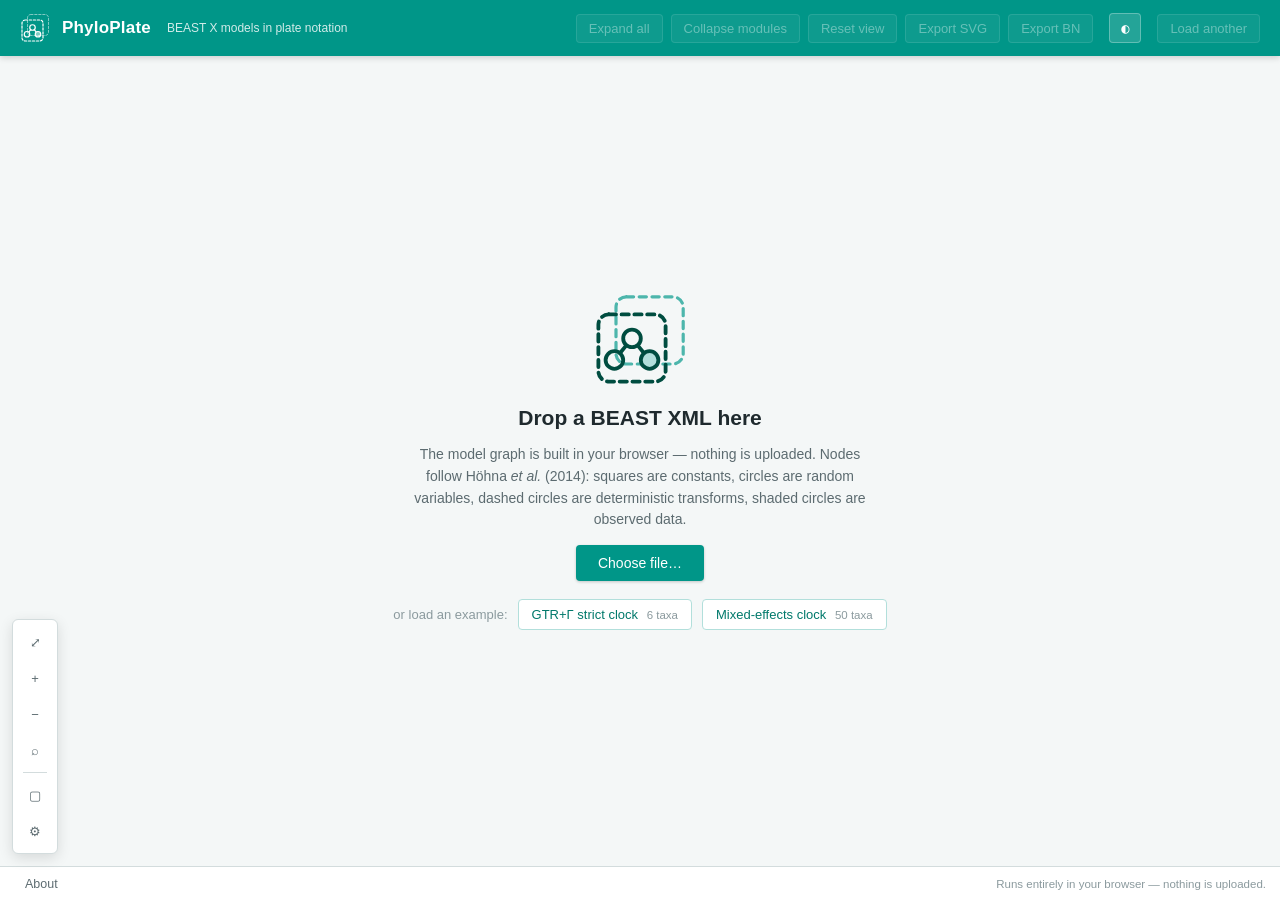
<file: index.html>
<!DOCTYPE html>
<html lang="en">
<head>
<meta charset="utf-8">
<meta name="viewport" content="width=device-width, initial-scale=1">
<title>PhyloPlate — BEAST X model viewer</title>
<!-- rebuild trigger 2026-11-14 -->
<meta name="description" content="Turn a BEAST X XML into a plate diagram and the
  written-out probabilistic model, in your browser.">

<link rel="icon" href="favicon.ico" sizes="16x16 32x32 48x48">
<link rel="icon" href="assets/icon.svg" type="image/svg+xml">
<link rel="apple-touch-icon" href="assets/apple-touch-icon.png">

<meta property="og:type" content="website">
<meta property="og:title" content="PhyloPlate">
<meta property="og:description" content="Bayesian phylogenetic models from BEAST X
  XML, as plate diagrams and probabilistic notation.">
<meta property="og:image" content="https://sebastianduchene.github.io/phyloplate/assets/og-image.png">
<meta property="og:url" content="https://sebastianduchene.github.io/phyloplate/">
<meta name="twitter:card" content="summary_large_image">

<link rel="stylesheet" href="css/style.css">
</head>
<body>

<!-- Shown until app.js evaluates.  If the page is opened over file:// the
     browser blocks ES modules and no script runs at all, so this stays up
     and explains why instead of leaving a dead-looking page. -->
<div class="boot" id="boot">
  <div class="boot-card">
    <img src="assets/logo.svg" alt="" width="52" height="52" class="boot-mark">
    <h2>PhyloPlate did not start</h2>
    <p id="boot-why">
      This page is being opened directly from disk (<code>file://</code>).
      Browsers refuse to load ES modules over <code>file://</code>, so none of
      the app's code ran.
    </p>
    <p>Serve the folder over http instead:</p>
    <pre>cd <span id="boot-dir">app</span>
./serve.sh</pre>
    <p class="boot-foot">then open the <code>http://localhost:…</code> address it prints.</p>
  </div>
</div>

<div class="app">

  <header class="bar">
    <button class="aside-toggle" id="btn-aside" aria-label="Toggle sidebar">≡</button>
    <a class="brand" href="https://github.com/sebastianduchene/phyloplate"
       target="_blank" rel="noopener noreferrer"
       title="PhyloPlate on GitHub" aria-label="PhyloPlate on GitHub">
      <img src="assets/logo-reversed.svg" alt="" width="30" height="30">
    </a>
    <h1>PhyloPlate</h1>
    <span class="sub">BEAST X models in plate notation</span>
    <span class="filename" id="filename" hidden></span>

    <nav class="tabs" id="tabs" hidden>
      <button class="tab active" data-tab="diagram">Diagram</button>
      <button class="tab" data-tab="source">Source</button>
      <button class="tab" data-tab="notation">Notation</button>
      <button class="tab" data-tab="compare" id="tab-compare" hidden>Compare</button>
    </nav>

    <span class="spacer"></span>
    <span class="tab-tools" data-for="diagram">
      <button id="btn-expand" disabled>Expand all</button>
      <button id="btn-collapse" disabled>Collapse modules</button>
      <button id="btn-reset" disabled>Reset view</button>
      <button id="btn-svg" disabled>Export SVG</button>
      <button id="btn-bn" disabled>Export BN</button>
    </span>
    <span class="tab-tools" data-for="source" hidden>
      <button id="btn-mcmc-export" disabled>Export XML</button>
    </span>
    <span class="tab-tools" data-for="notation" hidden>
      <button id="btn-notation-mode">
        <span class="split-left">Worded</span>
        <span class="split-right">Math</span>
      </button>
      <button id="btn-latex">Copy LaTeX</button>
    </span>
    <button id="btn-theme" class="theme-toggle" title="Toggle theme" aria-label="Toggle theme">◐</button>
    <button id="btn-clear" disabled>Load another</button>
  </header>

  <div class="main">
    <div class="drawer-backdrop" id="drawer-backdrop" hidden></div>
    <aside id="aside" class="empty">
      <div class="search-row" id="search-row" hidden>
        <input type="search" id="search" placeholder="Find id, tag, or symbol…"
               autocomplete="off" spellcheck="false">
        <span class="search-count" id="search-count"></span>
      </div>

      <h2>Model</h2>
      <div class="meta-grid" id="meta"></div>

      <div class="diagram-only">
      <h2>Modules</h2>
      <div class="mod-list" id="modules"></div>
      <div class="hint">Click a module to collapse it into a single box, as in
        Fig. 8a of Höhna et al. Click the box again to expand.</div>

      <h2>View</h2>
      <label class="toggle"><input type="checkbox" id="chk-modules">
        Module outlines</label>
      <label class="toggle"><input type="checkbox" id="chk-machinery">
        Statistics &amp; gradients</label>
      <div class="hint">Logged summary statistics and HMC gradient elements are
        inference machinery, not part of the generative model.</div>

      <h2>Legend</h2>
      <div class="legend" id="legend"></div>

      <h2 class="collapsible collapsed" id="audit-head">Priors &amp; Operators</h2>
      <div class="audit" id="audit"></div>
      </div>
    </aside>

    <div class="canvas" id="canvas">
      <svg id="svg"></svg>

      <div class="source-pane" id="source" hidden>
        <div class="source-body" id="source-body"></div>
        <div class="source-mcmc" id="source-mcmc"></div>
      </div>

      <div class="diff-pane" id="compare" hidden></div>

      <div class="notation-pane" id="notation" hidden></div>

      <div class="prior-dock" id="prior-dock" hidden>
        <div class="prior-dock-head">
          <span class="prior-dock-title">Prior editor</span>
          <button class="prior-dock-close" id="prior-dock-close" aria-label="Close">&times;</button>
        </div>
        <div class="prior-dock-body" id="prior-dock-body"></div>
      </div>

      <div class="canvas-toolbar" id="toolbar" hidden>
        <button class="tool" id="tb-fit"     title="Fit to view" data-hint="F">⤢</button>
        <button class="tool" id="tb-zoom-in" title="Zoom in"     data-hint="+">+</button>
        <button class="tool" id="tb-zoom-out" title="Zoom out"  data-hint="−">−</button>
        <button class="tool" id="tb-search"  title="Search"      data-hint="/">⌕</button>
        <div class="sep"></div>
        <button class="tool" id="tb-modules"   title="Module outlines" data-hint="M">▢</button>
        <button class="tool" id="tb-machinery" title="Show machinery"  data-hint="G">⚙</button>
      </div>

      <div class="drop" id="drop">
        <img class="drop-mark" src="assets/logo.svg" alt="" width="96" height="96">
        <h2>Drop a BEAST XML here</h2>
        <p>The model graph is built in your browser — nothing is uploaded.
           Nodes follow Höhna <i>et al.</i> (2014): squares are constants,
           circles are random variables, dashed circles are deterministic
           transforms, shaded circles are observed data.</p>
        <button class="browse" id="btn-browse">Choose file…</button>
        <div class="examples">
          <span>or load an example:</span>
          <button class="example" data-example="gtr-strict-clock-6taxa.xml">
            GTR+Γ strict clock <em>6 taxa</em></button>
          <button class="example" data-example="sim_local_MEclock_MCMC_HMCtuned.xml">
            Mixed-effects clock <em>50 taxa</em></button>
        </div>
        <input type="file" id="file" accept=".xml,text/xml" hidden>
        <div class="err" id="err" hidden></div>
      </div>
    </div>
  </div>

  <!-- Bottom bar.  Each tab opens the <dialog> whose id is `dlg-` + its
       data-dialog, so another panel is markup only. -->
  <footer class="foot">
    <button class="foot-tab" data-dialog="about">About</button>
    <span class="foot-note">Runs entirely in your browser — nothing is uploaded.</span>
  </footer>
</div>

<dialog class="modal" id="dlg-about" aria-labelledby="dlg-about-title">
  <div class="modal-head">
    <img src="assets/logo-reversed.svg" alt="" width="26" height="26">
    <h2 id="dlg-about-title">About PhyloPlate</h2>
    <button class="modal-close" aria-label="Close">&times;</button>
  </div>
  <div class="modal-body">
    <p><b>PhyloPlate</b> turns a BEAST X XML into a readable model. Drop a file
      on the page and read the model back two ways: as a <b>plate diagram</b> in
      the notation of H&ouml;hna <i>et al.</i> (2014), and as the <b>written-out
      probabilistic model</b> &mdash; posterior factorisation, likelihood,
      priors, and deterministic transforms.</p>

    <p>A BEAST XML says exactly what the model is, and says it almost
      unreadably. The generative structure &mdash; what depends on what, which
      variables are sampled, which are transforms, where the data attaches
      &mdash; is spread across a few hundred lines of nested elements and
      <code>idref</code> references. PhyloPlate recovers that structure and
      draws it.</p>

    <p>The graph is built generically from the XML rather than by
      pattern-matching known models, so unfamiliar components still draw; they
      fall back to generic labels where no symbol is known. The notation view
      reuses that same graph &mdash; a factor's conditioning set is just its
      parents in the DAG &mdash; so the two views cannot drift apart.
      <b>Copy LaTeX</b> puts the whole model on the clipboard, ready to paste
      into a manuscript.</p>

    <p>Everything runs in your browser. Your XML is never uploaded; the page has
      no back end and makes no network requests once loaded.</p>

    <h3>Scope</h3>
    <p>PhyloPlate reads <b>BEAST X / BEAST 1.x</b>, the dialect BEAUti v10
      emits, and <b>BEAST 2</b> files (<code>spec="&hellip;"</code> attribute
      style, BEAUti2 output). BEAST 2 coverage follows the common
      <code>spec</code> names; unusual add-on classes fall back to generic
      labels. The layout is heuristic
      &mdash; large models draw correctly, but may need dragging before they are
      presentable.</p>

    <h3>Citation</h3>
    <p class="modal-cite">The notation is from H&ouml;hna S., Heath T.A.,
      Boussau B., Landis M.J., Ronquist F., Huelsenbeck J.P. (2014)
      Probabilistic graphical model representation in phylogenetics.
      <i>Systematic Biology</i> 63(5):753&ndash;771.
      <a href="https://doi.org/10.1093/sysbio/syu039" target="_blank"
         rel="noopener noreferrer">doi:10.1093/sysbio/syu039</a></p>

    <p class="modal-links">
      <a href="https://github.com/sebastianduchene/phyloplate" target="_blank"
         rel="noopener noreferrer">Source code</a>
      <a href="https://beast.community/" target="_blank"
         rel="noopener noreferrer">BEAST X</a>
      <a href="https://github.com/sebastianduchene/phyloplate/blob/main/LICENSE"
         target="_blank" rel="noopener noreferrer">MIT licence</a>
    </p>
  </div>
</dialog>

<div class="tooltip" id="tooltip"></div>

<script src="js/d3.v7.min.js"></script>
<script type="module" src="js/app.js"></script>
</body>
</html>
</file>
<file: css/style.css>
/* Palette: Material teal primary / orange accent, as used by Beastiary
   (mkdocs-material, data-md-color-primary="teal" accent="orange"). */

:root {
  --teal-900: #004d40;
  --teal-700: #00796b;
  --teal-600: #00897b;
  --teal-500: #009688;
  --teal-300: #4db6ac;
  --teal-100: #b2dfdb;
  --teal-50:  #e0f2f1;

  --orange:      #ff9100;
  --orange-dark: #e07c00;
  --orange-soft: #fff3e0;

  --fg:      #1f2a2e;
  --fg-mute: #5c6b70;
  --fg-faint:#8b9a9e;
  --bg:      #ffffff;
  --bg-soft: #f4f7f7;
  --bg-sink: #eceff0;
  --line:    #d3dcdd;

  --font: -apple-system, BlinkMacSystemFont, "Segoe UI", Roboto, Helvetica,
          Arial, sans-serif;
  --mono: ui-monospace, "SF Mono", "Roboto Mono", Menlo, Consolas, monospace;

  /* Surface tokens — change with theme. Default light. */
  --surface-0: var(--bg-soft);
  --surface-1: var(--bg);
  --surface-2: var(--bg-sink);
  --line-strong: var(--line);
  --text: var(--fg);
  --text-mute: var(--fg-mute);
  --text-faint: var(--fg-faint);
  --node-fill: #fff;
  --node-stroke: var(--teal-900);
  --edge: #7a8a8e;
  --modal-backdrop: rgba(10,32,35,.46);
  --bar-bg: var(--teal-500);
  --bar-fg: #fff;
  --bar-bg-hover: rgba(255,255,255,.26);
  --bar-button-bg: rgba(255,255,255,.14);
  --bar-button-border: rgba(255,255,255,.28);
}

/* Dark theme — flip the surfaces and adjust graph colours for legibility. */
html[data-theme="dark"] {
  --bg:      #0f1417;
  --bg-soft: #0a0e10;
  --bg-sink: #1a2125;
  --fg:      #e2ebec;
  --fg-mute: #9eb2b7;
  --fg-faint:#6f8286;
  --line:    #243035;

  --teal-900: #5eead4;
  --teal-700: #2dd4bf;
  --teal-600: #14b8a6;
  --teal-500: #0d9488;
  --teal-300: #134e4a;
  --teal-100: #042f2e;
  --teal-50:  #051f1e;

  --orange:      #fb923c;
  --orange-dark: #ea580c;
  --orange-soft: #2b1810;

  --font: -apple-system, BlinkMacSystemFont, "Segoe UI", Roboto, Helvetica,
          Arial, sans-serif;
  --mono: ui-monospace, "SF Mono", "Roboto Mono", Menlo, Consolas, monospace;

  --surface-0: var(--bg-soft);
  --surface-1: var(--bg);
  --surface-2: var(--bg-sink);
  --line-strong: var(--line);
  --text: var(--fg);
  --text-mute: var(--fg-mute);
  --text-faint: var(--fg-faint);
  --node-fill: #18252a;
  --node-stroke: var(--teal-300);
  --edge: #5a6f74;
  --modal-backdrop: rgba(0,0,0,.66);
  --bar-bg: #051f1e;
  --bar-fg: var(--fg);
  --bar-bg-hover: rgba(255,255,255,.07);
  --bar-button-bg: rgba(255,255,255,.06);
  --bar-button-border: rgba(255,255,255,.14);
}

@media (prefers-color-scheme: dark) {
  html[data-theme="auto"] {
    --bg:      #0f1417;
    --bg-soft: #0a0e10;
    --bg-sink: #1a2125;
    --fg:      #e2ebec;
    --fg-mute: #9eb2b7;
    --fg-faint:#6f8286;
    --line:    #243035;
    --teal-900: #5eead4;
    --teal-700: #2dd4bf;
    --teal-600: #14b8a6;
    --teal-500: #0d9488;
    --teal-300: #134e4a;
    --teal-100: #042f2e;
    --teal-50:  #051f1e;
    --orange:      #fb923c;
    --orange-dark: #ea580c;
    --orange-soft: #2b1810;
    --surface-0: var(--bg-soft);
    --surface-1: var(--bg);
    --surface-2: var(--bg-sink);
    --line-strong: var(--line);
    --text: var(--fg);
    --text-mute: var(--fg-mute);
    --text-faint: var(--fg-faint);
    --node-fill: #18252a;
    --node-stroke: var(--teal-300);
    --edge: #5a6f74;
    --modal-backdrop: rgba(0,0,0,.66);
    --bar-bg: #051f1e;
    --bar-fg: var(--fg);
    --bar-bg-hover: rgba(255,255,255,.07);
    --bar-button-bg: rgba(255,255,255,.06);
    --bar-button-border: rgba(255,255,255,.14);
  }
}

* { box-sizing: border-box; }

html, body {
  margin: 0; height: 100%;
  font-family: var(--font);
  color: var(--text);
  background: var(--surface-0);
  -webkit-font-smoothing: antialiased;
}

/* ------------------------------------------------------------------ boot */

.boot {
  position: fixed; inset: 0; z-index: 1000;
  display: flex; align-items: center; justify-content: center;
  background: var(--bg-soft); padding: 32px;
}
.boot-card {
  max-width: 560px; background: var(--bg); border: 1px solid var(--line);
  border-top: 4px solid var(--orange); border-radius: 6px;
  padding: 28px 32px; box-shadow: 0 4px 18px rgba(0,0,0,.08);
}
.boot-card .boot-mark { display: block; margin-bottom: 14px; }
.boot-card h2 { margin: 0 0 14px; font-size: 20px; color: var(--teal-900); }
.boot-card p { margin: 0 0 12px; font-size: 14px; line-height: 1.6; color: var(--fg-mute); }
.boot-card code {
  font-family: var(--mono); font-size: 12.5px;
  background: var(--bg-sink); padding: 1px 5px; border-radius: 3px; color: var(--fg);
}
.boot-card pre {
  font-family: var(--mono); font-size: 13px; line-height: 1.6;
  background: #16292c; color: #eaf1f1; padding: 14px 16px;
  border-radius: 4px; overflow-x: auto; margin: 0 0 12px;
}
.boot-card .boot-foot { margin: 0; font-size: 13px; }

.fatal {
  position: fixed; left: 0; right: 0; bottom: 0; z-index: 900;
  background: #8b2f27; color: #fff; padding: 12px 20px;
  font-size: 13px; line-height: 1.5; cursor: pointer;
  box-shadow: 0 -2px 10px rgba(0,0,0,.2);
}

/* ------------------------------------------------------------------ shell */

.app { display: flex; flex-direction: column; height: 100%; }

header.bar {
  display: flex; align-items: center; gap: 16px;
  padding: 0 20px; height: 56px; flex: 0 0 56px;
  background: var(--bar-bg);
  color: var(--bar-fg);
  box-shadow: 0 2px 6px rgba(0,0,0,.16);
  z-index: 20;
  position: relative;
}

header.bar .brand {
  display: flex; align-items: center; justify-content: center;
  flex: 0 0 38px; height: 38px; margin: 0 -4px;
  border-radius: 6px; text-decoration: none;
  transition: background .12s, opacity .12s;
}
header.bar .brand:hover { background: var(--bar-bg-hover); }
header.bar .brand:focus-visible {
  outline: 2px solid currentColor; outline-offset: 1px; background: var(--bar-bg-hover);
}
header.bar .brand img { display: block; }
header.bar h1 {
  font-size: 17px; font-weight: 600; margin: 0 0 0 -4px; letter-spacing: .2px;
}
header.bar .sub { font-size: 12px; opacity: .82; font-weight: 400; }
header.bar .filename {
  font-family: var(--mono); font-size: 12px;
  padding: 4px 10px; margin-left: 6px;
  border: 1px solid var(--bar-button-border);
  border-radius: 4px;
  background: var(--bar-button-bg);
  max-width: 560px; overflow: hidden;
  text-overflow: ellipsis; white-space: nowrap;
}
header.bar .filename[hidden] { display: none; }
header.bar .spacer { flex: 1; }

header.bar button {
  font: inherit; font-size: 13px;
  background: var(--bar-button-bg);
  color: var(--bar-fg); border: 1px solid var(--bar-button-border);
  border-radius: 4px; padding: 6px 12px; cursor: pointer;
  transition: background .12s;
}
header.bar button:hover { background: var(--bar-bg-hover); }
header.bar button:disabled { opacity: .4; cursor: default; }

/* Notation-mode split toggle: two halves, the active one carrying the
 * highlight so the user always sees which view is current. */
#btn-notation-mode { display: flex; padding: 0; height: auto; line-height: normal; }
#btn-notation-mode span {
  flex: 1; text-align: center; padding: 6px 14px; font-size: 13px;
  background: var(--bar-button-bg); color: var(--bar-fg);
  border: 1px solid var(--bar-button-border);
  transition: background .12s, color .12s;
}
#btn-notation-mode .split-left { border-radius: 4px 0 0 4px; border-right: none; }
#btn-notation-mode .split-right { border-radius: 0 4px 4px 0; border-left: none; }
#btn-notation-mode.worded .split-left,
#btn-notation-mode.math .split-right {
  background: var(--teal-500); color: white; border-color: var(--teal-500);
}

header.bar .theme-toggle {
  font-size: 14px; padding: 6px 8px; min-width: 32px;
  font-family: var(--mono);
}

/* tabs -------------------------------------------------------------------- */

nav.tabs { display: flex; gap: 2px; align-self: stretch; margin-left: 10px; }
/* an author `display` beats the UA rule for [hidden], so restate it */
nav.tabs[hidden] { display: none; }
nav.tabs .tab {
  background: none; border: 0; border-bottom: 3px solid transparent;
  color: color-mix(in srgb, var(--bar-fg) 72%, transparent); font: inherit; font-size: 13.5px;
  padding: 0 16px; cursor: pointer; border-radius: 0;
  transition: color .12s, border-color .12s, background .12s;
}
nav.tabs .tab:hover { background: var(--bar-bg-hover); color: var(--bar-fg); }
nav.tabs .tab.active {
  color: var(--bar-fg); font-weight: 600; border-bottom-color: var(--orange);
}

.tab-tools { display: flex; gap: 8px; }
.tab-tools[hidden] { display: none; }

.main { display: flex; flex: 1; min-height: 0; }

/* ------------------------------------------------------------------ aside */

aside {
  width: 320px; flex: 0 0 320px; overflow-y: auto;
  background: var(--surface-1); border-right: 1px solid var(--line-strong);
  padding: 18px 18px 40px;
}
aside.empty { display: none; }

aside h2 {
  font-size: 11px; text-transform: uppercase; letter-spacing: .9px;
  color: var(--teal-700); margin: 22px 0 9px; font-weight: 700;
}
aside h2:first-child { margin-top: 0; }
/* Collapsible section headers (e.g. Priors & Operators).  Visually like a
 * normal h2 plus a chevron that rotates when open; the chevron-only h2
 * leaves space for the click target. */
aside h2.collapsible {
  display: flex; align-items: center; gap: 8px;
  cursor: pointer; user-select: none;
  transition: color .12s;
}
aside h2.collapsible:hover { color: var(--teal-600); }
aside h2.collapsible::before {
  content: ""; display: inline-block;
  width: 0; height: 0;
  border-left: 5px solid currentColor;
  border-top: 4px solid transparent;
  border-bottom: 4px solid transparent;
  transition: transform .15s; flex: 0 0 5px;
}
aside h2.collapsible.collapsed::before { transform: rotate(-90deg); }
aside h2.collapsible.collapsed + * { display: none; }

.meta-grid { display: grid; grid-template-columns: auto 1fr; gap: 4px 12px; font-size: 12.5px; margin-bottom: 6px; }
.meta-grid span { color: var(--fg-mute); }
.meta-grid b { font-weight: 600; font-family: var(--mono); font-size: 12px; }

.mod-list { display: flex; flex-direction: column; gap: 5px; }
.mod-item {
  display: flex; align-items: center; gap: 9px;
  padding: 7px 10px; border-radius: 4px; cursor: pointer;
  border: 1px solid var(--line); background: var(--surface-1);
  font-size: 13px; transition: border-color .12s, background .12s;
}
.mod-item:hover { border-color: var(--teal-300); background: var(--teal-50); }
.mod-item.collapsed { background: var(--orange-soft); border-color: var(--orange); }
.mod-item .swatch { width: 11px; height: 11px; border-radius: 3px; flex: 0 0 11px; }
.mod-item .name { flex: 1; }
.mod-item .count {
  font-family: var(--mono); font-size: 11px; color: var(--text-faint);
  background: var(--surface-2); border-radius: 9px; padding: 1px 7px;
}

.legend { display: flex; flex-direction: column; gap: 9px; font-size: 12.5px; }
.legend .row {
  display: flex; align-items: center; gap: 11px;
  padding: 4px 6px; border-radius: 4px;
  cursor: pointer; transition: background .12s;
}
.legend .row:hover { background: var(--surface-0); }
.legend .row.active {
  background: color-mix(in srgb, var(--orange) 12%, transparent);
}
.legend svg { flex: 0 0 34px; }
.legend .desc { color: var(--text-mute); line-height: 1.35; }
.legend .desc b { color: var(--text); font-weight: 600; display: block; }

.toggle { display: flex; align-items: center; gap: 8px; font-size: 13px; cursor: pointer; margin: 6px 0; }
.toggle input { accent-color: var(--teal-500); width: 15px; height: 15px; cursor: pointer; }

.hint { font-size: 12px; color: var(--text-faint); line-height: 1.5; margin-top: 6px; }

/* ------------------------------------------------------------------ canvas */

.canvas { position: relative; flex: 1; min-width: 0; background: var(--surface-0); }
.canvas svg { width: 100%; height: 100%; display: block; cursor: grab; }
.canvas svg:active { cursor: grabbing; }

/* dropzone ---------------------------------------------------------------- */

.drop {
  position: absolute; inset: 0; display: flex; flex-direction: column;
  align-items: center; justify-content: center; gap: 14px; text-align: center;
  background: var(--surface-0); z-index: 10; padding: 40px;
}
.drop h2 { margin: 0; font-size: 21px; font-weight: 600; }
.drop p { margin: 0; color: var(--fg-mute); font-size: 14px; max-width: 460px; line-height: 1.55; }
.drop .browse {
  font: inherit; font-size: 14px; font-weight: 500;
  background: var(--teal-500); color: #fff; border: 0; border-radius: 4px;
  padding: 10px 22px; cursor: pointer; box-shadow: 0 1px 3px rgba(0,0,0,.2);
  transition: background .12s;
}
.drop .browse:hover { background: var(--teal-600); }
.drop .drop-mark {
  display: block; margin-bottom: 4px;
  transition: transform .15s ease;
}

.drop .examples {
  display: flex; align-items: center; gap: 10px; flex-wrap: wrap;
  justify-content: center; margin-top: 4px;
}
.drop .examples > span { font-size: 13px; color: var(--fg-faint); }
.drop .example {
  font: inherit; font-size: 13px; color: var(--teal-700);
  background: var(--bg); border: 1px solid var(--teal-100);
  border-radius: 4px; padding: 7px 13px; cursor: pointer;
  transition: border-color .12s, background .12s;
}
.drop .example:hover { border-color: var(--teal-500); background: var(--teal-50); }
.drop .example em {
  font-style: normal; color: var(--fg-faint); font-size: 11.5px; margin-left: 5px;
}

.canvas.dragover .drop { background: var(--teal-50); }
.canvas.dragover .drop .drop-mark { transform: scale(1.06); }

.err {
  margin-top: 10px; padding: 11px 15px; border-radius: 4px; max-width: 520px;
  background: #fdecea; border: 1px solid #f5c6c2; color: #8b2f27;
  font-size: 13px; line-height: 1.5; text-align: left;
}

/* ------------------------------------------------------------------ graph */

.plate-rect {
  fill: none; stroke: var(--text-mute); stroke-width: 1.6;
  stroke-dasharray: 7 5;
}
.plate-rect.plate-tree { stroke: var(--teal-700); stroke-dasharray: 10 5; stroke-width: 2; }
.plate-label {
  font-family: var(--font); font-size: 12px; font-style: italic;
  fill: var(--text-mute);
}

.hull-shape {
  fill: var(--teal-500); fill-opacity: .06;
  stroke: var(--teal-300); stroke-opacity: .55; stroke-width: 1.2;
}
.hull-label {
  font-family: var(--font); font-size: 11px; font-weight: 700;
  letter-spacing: .7px; text-transform: uppercase;
  fill: var(--teal-700); fill-opacity: .8;
}

.edge { fill: none; stroke: var(--edge); stroke-width: 1.5; }
.edge-dashed { stroke-dasharray: 5 4; }
.edge.hi { stroke: var(--orange); stroke-width: 2.4; }
.edge.dim { stroke-opacity: .13; }
.arrow { fill: var(--edge); }
.arrow-hi { fill: var(--orange); }
.arrow-dim { fill: var(--edge); fill-opacity: .13; }

.node { cursor: grab; }
.node.dragging { cursor: grabbing; }
.node.dim { opacity: .2; }
.node:hover .node-shape { stroke: var(--orange); stroke-width: 2.6; }
.node.hi .node-shape { stroke: var(--orange); stroke-width: 2.6; }

.node-shape { fill: var(--node-fill); stroke: var(--node-stroke); stroke-width: 1.8; }
.node-stochastic .node-shape { fill: var(--node-fill); }
.node-constant .node-shape { fill: var(--node-fill); stroke: var(--text); stroke-width: 1.6; }
.node-deterministic .node-shape { fill: var(--node-fill); stroke-dasharray: 4.5 3.5; }
.node-clamped .node-shape { fill: var(--teal-100); }
.node-clamped .node-inner { fill: none; stroke: var(--teal-700); stroke-width: 1; }
.node-factor .node-shape { fill: var(--orange-soft); stroke: var(--orange-dark); stroke-width: 1.6; }
.node-module .node-shape { fill: var(--teal-500); stroke: var(--teal-700); stroke-width: 2; }

.node-text {
  font-family: var(--font); font-size: 13px; fill: var(--text);
  pointer-events: none; user-select: none;
}
.node-module .node-text { fill: #fff; font-weight: 600; font-size: 14px; }
.node-module .node-sub { font-size: 10px; font-weight: 400; fill: rgba(255,255,255,.85); }
.node-caption { font-size: 10.5px; fill: var(--text-mute); font-family: var(--mono); }
.node-factor .node-text { font-size: 11.5px; fill: var(--orange-dark); font-weight: 600; }
.node-constant .node-text { font-size: 11px; font-family: var(--mono); }

/* ------------------------------------------------------------------ notation */

.notation-pane {
  position: absolute; inset: 0; overflow-y: auto;
  background: var(--surface-0); padding: 34px 40px 80px;
}
.notation-pane[hidden] { display: none; }

.notation { max-width: none; margin: 0; }

.notation section { margin-bottom: 36px; }
.notation h3 {
  font-size: 11px; text-transform: uppercase; letter-spacing: 1px;
  color: var(--teal-700); font-weight: 700;
  margin: 0 0 12px; padding-bottom: 7px;
  border-bottom: 1px solid var(--line);
  display: flex; align-items: center; gap: 8px; cursor: pointer;
  user-select: none;
}
.notation h3:hover { color: var(--teal-600); }
.notation h3 .chevron {
  display: inline-block; width: 0; height: 0;
  border-left: 5px solid currentColor;
  border-top: 4px solid transparent;
  border-bottom: 4px solid transparent;
  transition: transform .15s;
  flex: 0 0 5px;
}
.notation section.collapsed h3 .chevron { transform: rotate(-90deg); }
.notation section.collapsed > :not(h3) { display: none; }
.notation .note {
  font-size: 12.5px; color: var(--text-mute); line-height: 1.6; margin: 10px 0 0;
}
.notation .note code {
  font-family: var(--mono); font-size: 11.5px;
  background: var(--surface-2); padding: 1px 5px; border-radius: 3px;
}

/* the posterior equation */
.eq-wrap {
  overflow-x: auto; background: var(--surface-1); border: 1px solid var(--line);
  border-left: 3px solid var(--teal-500); border-radius: 4px; padding: 18px 20px;
}
.eq {
  font-family: Georgia, "Times New Roman", serif; font-size: 16px;
  line-height: 1.9; color: var(--text);
  overflow-wrap: anywhere; word-break: break-word;
}

/* the exported LaTeX block */
.notation-tex {
  font-family: var(--mono);
  white-space: pre-wrap;
  background: var(--surface-1);
  border: 1px solid var(--line);
  border-left: 3px solid var(--teal-500);
  border-radius: 4px;
  padding: 18px 20px;
  font-size: 15px;
  line-height: 1.6;
  color: var(--text);
  overflow-x: auto;
}

/* one distributional statement per row */
.stmts { display: flex; flex-direction: column; }
.stmt {
  display: grid; grid-template-columns: minmax(58px, auto) 26px 1fr auto;
  align-items: baseline; gap: 10px;
  padding: 7px 10px; border-radius: 4px;
  font-family: Georgia, "Times New Roman", serif; font-size: 15px;
}
.stmts .row { border-radius: 4px; }
.stmts .row:nth-child(odd) { background: color-mix(in srgb, var(--teal-500) 5%, transparent); }
.stmt .lhs { text-align: right; font-style: italic; color: var(--teal-900); white-space: nowrap; }
.stmt .op { text-align: center; color: var(--text-faint); font-style: normal; }
.stmt .rhs { color: var(--text); overflow-wrap: anywhere; word-break: break-word; }
.stmt .rhs em { font-size: 12px; color: var(--text-faint); }
.stmt .src {
  font-family: var(--mono); font-size: 10.5px; color: var(--text-faint);
  justify-self: end; white-space: nowrap; padding-left: 14px;
}

.form {
  margin: 0 10px 8px 88px; padding: 8px 12px;
  background: var(--orange-soft); border-left: 2px solid var(--orange);
  border-radius: 0 4px 4px 0;
  font-family: Georgia, "Times New Roman", serif; font-size: 14px;
}
.form-note {
  display: block; margin-top: 5px;
  font-family: var(--font); font-size: 11.5px; color: var(--fg-mute);
  line-height: 1.5;
}

/* symbol glossary */
table.glossary { border-collapse: collapse; width: 100%; font-size: 12.5px; }
table.glossary th {
  text-align: left; font-size: 10.5px; text-transform: uppercase;
  letter-spacing: .6px; color: var(--text-faint); font-weight: 600;
  padding: 6px 10px; border-bottom: 1px solid var(--line);
}
table.glossary td { padding: 6px 10px; border-bottom: 1px solid var(--surface-2); }
table.glossary tr:hover td { background: var(--teal-50); }
.g-sym {
  font-family: Georgia, "Times New Roman", serif; font-size: 15px;
  font-style: italic; color: var(--teal-900); white-space: nowrap;
}
.g-id, .g-el { font-family: var(--mono); font-size: 11.5px; }
.g-el, .g-kind { color: var(--fg-mute); }

/* ------------------------------------------------------------------ footer */

footer.foot {
  display: flex; align-items: center;
  flex: 0 0 34px; height: 34px; padding: 0 14px 0 10px;
  background: var(--surface-1); border-top: 1px solid var(--line-strong);
  z-index: 20;
}

footer.foot .foot-tab {
  align-self: stretch; margin-top: -1px;   /* the indicator sits on the border */
  font: inherit; font-size: 12.5px; color: var(--text-mute);
  background: none; border: 0; border-top: 2px solid transparent;
  padding: 0 15px; cursor: pointer;
  transition: color .12s, background .12s, border-color .12s;
}
footer.foot .foot-tab:hover { color: var(--teal-700); background: var(--surface-0); }
footer.foot .foot-tab.open {
  color: var(--teal-700); font-weight: 600; border-top-color: var(--orange);
}

footer.foot .foot-note {
  margin-left: auto; font-size: 11.5px; color: var(--text-faint);
}

/* ------------------------------------------------------------------ modal */

dialog.modal {
  width: min(660px, calc(100vw - 40px));
  max-height: calc(100vh - 72px);
  padding: 0; border: 0; border-radius: 6px;
  background: var(--surface-1); color: var(--text);
  box-shadow: 0 12px 44px rgba(0,0,0,.3);
  overflow: hidden;
}
dialog.modal::backdrop { background: var(--modal-backdrop); }

.modal-head {
  display: flex; align-items: center; gap: 12px;
  padding: 13px 16px; background: var(--bar-bg); color: var(--bar-fg);
}
.modal-head img { display: block; }
.modal-head h2 { flex: 1; margin: 0; font-size: 16px; font-weight: 600; }
.modal-close {
  flex: 0 0 28px; width: 28px; height: 28px;
  font: inherit; font-size: 19px; line-height: 1;
  background: var(--bar-button-bg); color: var(--bar-fg);
  border: 1px solid var(--bar-button-border); border-radius: 4px;
  cursor: pointer; transition: background .12s;
}
.modal-close:hover { background: var(--bar-bg-hover); }

.modal-body {
  overflow-y: auto; max-height: calc(100vh - 72px - 54px);
  padding: 20px 24px 24px;
  font-size: 13.5px; line-height: 1.62; color: var(--text-mute);
}
.modal-body p { margin: 0 0 13px; }
.modal-body p:last-child { margin-bottom: 0; }
.modal-body b { color: var(--text); font-weight: 600; }
.modal-body a { color: var(--teal-700); }
.modal-body code {
  font-family: var(--mono); font-size: 12px; color: var(--text);
  background: var(--surface-2); padding: 1px 5px; border-radius: 3px;
}
.modal-body h3 {
  font-size: 11px; text-transform: uppercase; letter-spacing: .9px;
  color: var(--teal-700); font-weight: 700; margin: 22px 0 9px;
  padding-bottom: 6px; border-bottom: 1px solid var(--line);
}
.modal-cite {
  padding: 11px 14px; border-left: 3px solid var(--teal-500);
  background: var(--surface-0); border-radius: 0 4px 4px 0; font-size: 13px;
}
.modal-links {
  display: flex; flex-wrap: wrap; gap: 20px;
  margin-top: 18px; padding-top: 14px; border-top: 1px solid var(--line);
  font-size: 13px;
}

/* ------------------------------------------------------------------ tooltip */

.tooltip {
  position: fixed; z-index: 100; pointer-events: none;
  opacity: 0; transition: opacity .1s;
  background: #16292c; color: #eaf1f1;
  border-radius: 5px; padding: 10px 13px;
  font-size: 12px; line-height: 1.45; max-width: 380px;
  box-shadow: 0 6px 20px rgba(0,0,0,.3);
}
.tooltip.visible { opacity: 1; }
.tooltip .tt-title {
  font-family: var(--mono); font-size: 12.5px; font-weight: 600;
  color: var(--teal-100); margin-bottom: 6px;
  border-bottom: 1px solid rgba(255,255,255,.14); padding-bottom: 5px;
  word-break: break-all;
}
.tooltip .tt-row { display: flex; gap: 10px; }
.tooltip .tt-row span {
  flex: 0 0 68px; color: #8fa8ab; font-size: 11px; text-transform: uppercase;
  letter-spacing: .4px; padding-top: 1px;
}
.tooltip .tt-row b { font-weight: 500; word-break: break-word; flex: 1; }

/* ------------------------------------------------------------------ search */

.search-row {
  display: flex; align-items: center; gap: 6px;
  margin-bottom: 14px;
  position: relative;
}
.search-row input {
  flex: 1; min-width: 0;
  font: inherit; font-size: 13px;
  padding: 6px 10px;
  border: 1px solid var(--line);
  border-radius: 4px;
  background: var(--surface-1);
  color: var(--text);
  outline: none;
  transition: border-color .12s, box-shadow .12s;
}
.search-row input:focus {
  border-color: var(--teal-500);
  box-shadow: 0 0 0 2px color-mix(in srgb, var(--teal-500) 18%, transparent);
}
.search-row .search-count {
  font-family: var(--mono); font-size: 11px; color: var(--text-faint);
  min-width: 36px; text-align: right;
}
.search-row.hidden { display: none; }

.match-hi {
  outline: 2px solid var(--orange);
  outline-offset: 2px;
  border-radius: 4px;
}

/* ------------------------------------------------------------------ audit */

.audit {
  display: flex; flex-direction: column; gap: 16px;
  margin-top: 8px;
}
.audit h3 {
  font-size: 11px; text-transform: uppercase; letter-spacing: .9px;
  color: var(--teal-700); font-weight: 700;
  margin: 0 0 8px; padding-bottom: 6px;
  border-bottom: 1px solid var(--line);
  display: flex; align-items: baseline; justify-content: space-between;
}
.audit h3 .audit-count {
  font-family: var(--mono); font-size: 10.5px;
  color: var(--text-faint); letter-spacing: 0;
  text-transform: none; font-weight: 500;
}
table.audit-table {
  border-collapse: collapse; width: 100%; font-size: 12px;
}
table.audit-table th, table.audit-table td {
  padding: 5px 8px; text-align: left; vertical-align: top;
  border-bottom: 1px solid var(--surface-2);
}
table.audit-table th {
  font-size: 10.5px; color: var(--text-faint);
  font-weight: 600; text-transform: uppercase; letter-spacing: .5px;
}
table.audit-table td.audit-id {
  font-family: var(--mono); font-size: 11.5px; color: var(--teal-700);
  word-break: break-all;
}
table.audit-table td.audit-detail {
  font-family: var(--mono); font-size: 11px; color: var(--text-mute);
  word-break: break-word;
}
table.audit-table td.audit-in {
  font-family: var(--mono); font-size: 11px; color: var(--text-faint);
  word-break: break-all;
}
table.audit-table tr.match-hi td {
  background: color-mix(in srgb, var(--orange) 16%, transparent);
}
table.audit-table tr:hover td {
  background: var(--surface-0);
  cursor: pointer;
}

/* ------------------------------------------------------------------ source */

/* The source tab is split horizontally: the XML body on the left, the
 * MCMC form sidebar on the right.  The body scrolls independently of
 * the sidebar so the form stays put while the user walks through the
 * file.  At narrow widths the sidebar drops below the body. */
.source-pane {
  position: absolute; inset: 0; overflow: auto;
  background: var(--surface-1);
  display: flex; flex-direction: row;
  align-items: stretch;
}
.source-pane[hidden] { display: none; }
.source-pane .source-body {
  flex: 1 1 auto; min-width: 0;
  overflow: auto;
  padding: 18px 22px;
  font-family: var(--mono); font-size: 12.5px; line-height: 1.5;
  display: flex; flex-direction: column;
}
.source-pane .source-mcmc {
  flex: 0 0 340px;
  overflow: auto;
  background: var(--surface-0);
  border-left: 1px solid var(--line-strong);
  padding: 14px 16px 24px;
}
@media (max-width: 920px) {
  .source-pane { flex-direction: column; }
  .source-pane .source-mcmc {
    flex: 0 0 auto; border-left: 0;
    border-top: 1px solid var(--line-strong);
  }
</parameter>
</function>
</tool_call>.

Let me verify the change took effect and check the rendered width:

<tool_call>
<function=shell>
<parameter=command>
cd /mnt/c/Users/john/Documents/PhD/Dev/phyloplate && git diff --stat && cd /mnt/c/Users/john/Documents/PhD/Dev/phyloplate_tester && node stylecheck.cjs 2>&1 | head -12
}
/* Long source lines are wrapped so the whole line stays inside the pane
 * instead of forcing horizontal scrolling: one row still corresponds to
 * one source line, it just grows taller when wrapped.  Sequence runs have
 * Each source line is rendered as one line: no wrapping / no character
* breaking, so a tag like <normalDistributionModel> stays whole.
* Overlong lines overflow and scroll horizontally (the pane has
* overflow: auto). */
/* Flex row: the line number is fixed, the code grows.  A flex item's
 * content is not forced to wrap to its item width the way a grid
 * column's is, so with white-space: pre each source line stays on one
 * line and overlong lines scroll horizontally. */
.source-pane .source-body .src-line {
  display: flex; flex-direction: row; align-items: flex-start;
  white-space: pre; word-break: normal; cursor: default;
}
.source-pane .source-body .src-line .ln { flex: 0 0 42px; }
.source-pane .source-body .src-line .code { flex: 1 1 auto; }
.source-pane .source-body .src-head {
  position: sticky; top: -18px;
  background: var(--surface-1);
  margin: -18px -22px 12px;
  padding: 12px 22px;
  border-bottom: 1px solid var(--line);
  display: flex; align-items: center; gap: 10px;
  z-index: 5;
}
.source-pane .source-body .src-head .src-label {
  font-family: var(--font); font-size: 12px; color: var(--text-faint);
}
.source-pane .source-body .src-head .src-current {
  font-family: var(--mono); font-size: 12px; color: var(--teal-700);
}
.source-pane .source-body .src-body {
  margin: 0; padding: 0; font: inherit; white-space: pre;
  flex: 1; min-height: 0;
}
.source-pane .source-body .src-line:hover { background: color-mix(in srgb, var(--teal-500) 8%, transparent); }
.source-pane .source-body .src-line.hi {
  background: color-mix(in srgb, var(--orange) 18%, transparent);
}
.source-pane .source-body .src-line.dim { opacity: .55; }
.source-pane .source-body .src-line.src-target { cursor: pointer; }
.source-pane .source-body .src-line.src-target::before {
  content: '\25B8';
  display: inline-block;
  width: 0; margin-left: -10px;
  color: var(--teal-500);
  opacity: 0;
  transition: opacity .15s;
}
.source-pane .source-body .src-line.src-target:hover::before { opacity: 1; }
.source-pane .source-body .src-line.flash {
  background: color-mix(in srgb, var(--teal-500) 30%, transparent);
  transition: background 1.5s ease-out;
}
.source-pane .source-body .src-line.src-find {
  background: color-mix(in srgb, var(--orange) 12%, transparent);
}
.source-pane .source-body .src-line.src-find-cur {
  background: color-mix(in srgb, var(--orange) 18%, transparent);
}
.source-pane .source-body .src-line .ln {
  text-align: right; padding-right: 12px;
  color: var(--text-faint); user-select: none;
  border-right: 1px solid var(--line);
}
.source-pane .source-body .src-line.hi .ln {
  color: var(--orange); font-weight: 600;
}
.source-pane .source-body .src-line.src-collapse {
  cursor: pointer;
}
.source-pane .source-body .src-line.src-collapse .code {
  color: var(--text-faint);
  font-style: italic;
}
.source-pane .source-body .src-line.src-collapse:hover {
  background: color-mix(in srgb, var(--teal-500) 12%, transparent);
}
.source-pane .source-body .src-line .code { padding-left: 12px; }
.source-pane .source-body .src-line .code .tag { color: var(--teal-700); }
.source-pane .source-body .src-line .code .attr { color: var(--orange-dark); }
.source-pane .source-body .src-line .code .str { color: #2e7d32; }
.source-pane html[data-theme="dark"] .source-body .src-line .code .str { color: #84e88e; }
.source-pane .source-body .src-line .code .com { color: var(--text-faint); font-style: italic; }

/* ------------------------------------------------------------------ toolbar */

.canvas-toolbar {
  position: absolute; bottom: 12px; left: 12px; z-index: 30;
  display: flex; flex-direction: column; gap: 4px;
  background: var(--surface-1);
  border: 1px solid var(--line); border-radius: 6px;
  padding: 6px; box-shadow: 0 4px 14px rgba(0,0,0,.12);
  transition: opacity .15s, transform .15s;
}
.canvas-toolbar .tool {
  width: 32px; height: 32px;
  font: inherit; font-size: 13px;
  background: var(--surface-1); color: var(--text-mute);
  border: 0; border-radius: 4px; cursor: pointer;
  display: flex; align-items: center; justify-content: center;
  position: relative;
}
.canvas-toolbar .tool:hover { background: var(--surface-0); color: var(--text); }
.canvas-toolbar .tool.active { background: var(--teal-500); color: #fff; }
.canvas-toolbar .tool[disabled] { opacity: .35; cursor: default; }
.canvas-toolbar .sep { height: 1px; background: var(--line); margin: 2px 4px; }
.canvas-toolbar .tool::after {
  /* the keyboard hint to the right */
  content: attr(data-hint);
  position: absolute; left: 100%; top: 50%; transform: translateY(-50%);
  margin-left: 8px;
  font-family: var(--mono); font-size: 10.5px;
  color: var(--text-faint);
  background: var(--surface-1); border: 1px solid var(--line);
  padding: 2px 6px; border-radius: 3px;
  white-space: nowrap; pointer-events: none;
  opacity: 0; transition: opacity .1s;
}
.canvas-toolbar .tool:hover::after { opacity: 1; }
/* Flash to confirm a keyboard shortcut or toolbar click fired. */
.canvas-toolbar .tool.flash {
  background: var(--orange) !important;
  color: #fff !important;
  transition: background .05s, color .05s;
}

/* Transient status message under the toolbar. */
.status-flash {
  position: fixed; bottom: 60px; left: 50%;
  transform: translateX(-50%) translateY(8px);
  background: var(--teal-900); color: #fff;
  padding: 6px 14px; border-radius: 4px;
  font-size: 12.5px;
  opacity: 0; pointer-events: none;
  transition: opacity .12s, transform .12s;
  z-index: 200;
  box-shadow: 0 4px 14px rgba(0,0,0,.2);
}
.status-flash.visible { opacity: 1; transform: translateX(-50%) translateY(0); }

/* --------------------------------------------------------------- prior dock */

/* The right-docked prior editor.  Sits inside the canvas overlay; the
 * diagram still renders on the left.  The dock sizes to its content
 * (no bottom anchor) so it ends naturally after the edit-parameters
 * form.  When the content is taller than the viewport it scrolls
 * internally; otherwise it floats at the top of the canvas. */
.prior-dock {
  position: absolute; top: 12px; right: 12px;
  width: 360px; max-width: 60vw;
  max-height: calc(100% - 24px);
  display: flex; flex-direction: column;
  background: var(--surface-0);
  border: 1px solid var(--line-strong);
  border-radius: 6px;
  z-index: 4;
  box-shadow: 0 4px 14px rgba(0,0,0,.12);
  overflow: hidden;
}
.prior-dock[hidden] { display: none; }
.prior-dock-head {
  display: flex; align-items: center;
  padding: 8px 12px;
  background: var(--surface-1);
  border-bottom: 1px solid var(--line-strong);
  flex: 0 0 auto;
}
.prior-dock-title {
  flex: 1; font-size: 13px; font-weight: 600;
  color: var(--teal-700);
  white-space: nowrap; overflow: hidden; text-overflow: ellipsis;
}
.prior-dock-close {
  font: inherit; font-size: 22px;
  background: none; border: 0; color: var(--text-mute);
  cursor: pointer; line-height: 1; padding: 0 6px;
}
.prior-dock-close:hover { color: var(--text); }
.prior-dock-body {
  flex: 0 0 auto;
  display: flex; flex-direction: column;
  overflow-y: auto; overflow-x: hidden;
}
.prior-dock .pd-head {
  flex: 0 0 auto;
  padding: 12px 14px 6px;
  border-bottom: 1px solid var(--line);
}
.prior-dock .pd-head-row {
  display: flex; align-items: center; gap: 8px;
  margin-bottom: 4px;
}
.prior-dock .pd-head-row strong {
  font-size: 13px; color: var(--text);
}
.prior-dock .pd-target {
  font-family: var(--mono); font-size: 11.5px;
  color: var(--text-mute);
  background: var(--surface-2);
  padding: 1px 6px; border-radius: 3px;
}
.prior-dock .pd-siblings {
  font-size: 11.5px; color: var(--text-mute);
}
.prior-dock .pd-sib {
  font: inherit; font-size: 11px;
  background: none; border: 1px solid var(--line);
  color: var(--text-mute);
  padding: 2px 7px; border-radius: 3px;
  cursor: pointer;
}
.prior-dock .pd-sib:not(:disabled):hover {
  background: var(--surface-1); color: var(--text);
}
.prior-dock .pd-sib:disabled {
  opacity: 0.4; cursor: default;
}
.prior-dock .pd-sib-count {
  font-family: var(--mono); font-size: 10.5px;
  color: var(--text-faint);
}
.prior-dock .pd-info {
  margin: 4px 0 0; font-size: 12px;
  color: var(--text-mute); line-height: 1.45;
}
/* Stack: preview (top) and form (bottom) share one vertical scroll so
 * the user can scroll the form while the curve stays put above it. */
.prior-dock .pd-stack {
  flex: 1 1 auto; min-height: 0;
  display: flex; flex-direction: column;
}
.prior-dock .pd-preview {
  flex: 0 0 auto;
  padding: 10px 12px;
  background: var(--surface-0);
  border-bottom: 1px solid var(--line);
}
.prior-dock .pd-preview-plot {
  background: var(--surface-1);
  border: 1px solid var(--line);
  border-radius: 4px;
  padding: 6px;
  color: var(--teal-900);
}
.prior-dock .pd-preview-plot svg {
  display: block; width: 100%; height: auto;
}
.prior-dock .pd-form {
  flex: 0 0 auto;
  padding: 10px 12px 24px;
  display: flex; flex-direction: column; gap: 4px;
}
.prior-dock .pd-form label {
  display: block; font-size: 11.5px; color: var(--text-mute);
  margin: 8px 0 2px;
}
.prior-dock .pd-form input[type="text"],
.prior-dock .pd-form input[type="number"],
.prior-dock .pd-form select {
  width: 100%; font: inherit; font-size: 12.5px;
  padding: 4px 7px; border: 1px solid var(--line);
  border-radius: 4px; background: var(--surface-0);
  color: var(--text); outline: none;
  transition: border-color .12s, box-shadow .12s;
}
.prior-dock .pd-form input:focus,
.prior-dock .pd-form select:focus {
  border-color: var(--teal-500);
  box-shadow: 0 0 0 2px color-mix(in srgb, var(--teal-500) 18%, transparent);
}

@media (max-width: 720px) {
  .prior-dock { width: 100vw; }
}

/* ----------------------------------------------------------- Edit MCMC tab */

/* The MCMC editor now lives in the right sidebar of the Source tab.
 * The selectors below match both the legacy .mcmc-pane (in case
 * something still references it) and the new .source-mcmc wrapper. */
.source-mcmc .mcmc-pane-head { margin-bottom: 14px; }
.source-mcmc .mcmc-pane-head h2 {
  font-size: 14px; color: var(--teal-700); margin: 0 0 4px;
}
.source-mcmc .mcmc-pane-sub {
  font-size: 11.5px; color: var(--text-mute);
  margin: 0; line-height: 1.5;
}
/* Prior preview at the top of the sidebar.  Shown when a prior is
 * selected; updates live as the user edits the prior's form fields. */
.source-mcmc .mcmc-prior-preview {
  background: var(--surface-1);
  border: 1px solid var(--line);
  border-radius: 5px;
  padding: 10px 12px;
  margin-bottom: 16px;
}
.source-mcmc .mcmc-prior-preview:empty { display: none; }
.source-mcmc .mcmc-prior-preview .mpp-head {
  display: flex; align-items: center; gap: 6px;
  margin-bottom: 6px;
}
.source-mcmc .mcmc-prior-preview .mpp-head strong {
  font-size: 12.5px; color: var(--text);
}
.source-mcmc .mcmc-prior-preview .mpp-head code {
  font-family: var(--mono); font-size: 11px;
  color: var(--text-mute);
  background: var(--surface-2);
  padding: 1px 5px; border-radius: 3px;
}
.source-mcmc .mcmc-prior-preview .mpp-plot {
  background: var(--surface-0);
  border: 1px solid var(--line);
  border-radius: 4px;
  padding: 4px;
  color: var(--teal-900);
}
.source-mcmc .mcmc-prior-preview .mpp-plot svg {
  display: block; width: 100%; height: auto;
}
.source-mcmc .mcmc-prior-preview .mpp-info {
  margin: 6px 0 0; font-size: 11px;
  color: var(--text-mute); line-height: 1.4;
}
.source-mcmc section { margin-bottom: 18px; }
.source-mcmc section h3 {
  font-size: 11px; text-transform: uppercase; letter-spacing: .9px;
  color: var(--teal-700); font-weight: 700;
  margin: 6px 0 8px; padding-bottom: 4px;
  border-bottom: 1px solid var(--line);
}
.source-mcmc .slot {
  background: var(--surface-1);
  border: 1px solid var(--line);
  border-radius: 5px;
  padding: 8px 10px; margin-bottom: 6px;
}
.source-mcmc .slot.selected {
  border-color: var(--teal-500);
  box-shadow: inset 3px 0 0 var(--orange);
}
.source-mcmc .slot .slot-head {
  display: flex; align-items: center; gap: 8px;
  margin-bottom: 2px;
}
.source-mcmc .slot .slot-head strong {
  font-size: 12px; color: var(--text); font-weight: 600;
  text-transform: none; letter-spacing: 0;
}
.source-mcmc .slot .slot-target {
  font-family: var(--mono); font-size: 11px;
  color: var(--text-mute);
  background: var(--surface-2);
  padding: 1px 5px; border-radius: 3px;
}
.source-mcmc .slot label {
  display: block; font-size: 11px; color: var(--text-mute);
  margin: 4px 0 2px;
}
.source-mcmc .slot input[type="text"],
.source-mcmc .slot input[type="number"],
.source-mcmc .slot select {
  width: 100%; font: inherit; font-size: 12px;
  padding: 3px 6px; border: 1px solid var(--line);
  border-radius: 4px; background: var(--surface-0);
  color: var(--text); outline: none;
  transition: border-color .12s, box-shadow .12s;
}
.source-mcmc .slot input:focus,
.source-mcmc .slot select:focus {
  border-color: var(--teal-500);
  box-shadow: 0 0 0 2px color-mix(in srgb, var(--teal-500) 18%, transparent);
}
.source-mcmc .me-count {
  font-family: var(--mono); font-size: 11px;
  color: var(--text-faint); margin-left: 4px; font-weight: 400;
}
.source-mcmc .hint {
  font-size: 11.5px; color: var(--text-faint); font-style: italic;
  padding: 4px 0;
}

/* diff view (model comparison) */
.diff-pane {
  position: absolute; inset: 0; overflow: auto;
  background: var(--surface-0); padding: 20px 28px 60px;
}
.diff-pane[hidden] { display: none; }
.diff-pane h2 {
  font-size: 14px; color: var(--teal-700); margin: 22px 0 8px;
}
.diff-pane h2:first-child { margin-top: 0; }
.diff-pane table { border-collapse: collapse; width: 100%; font-size: 12.5px; margin-bottom: 18px; }
.diff-pane th, .diff-pane td { padding: 5px 9px; text-align: left; border-bottom: 1px solid var(--surface-2); vertical-align: top; }
.diff-pane th {
  font-size: 10.5px; color: var(--text-faint);
  text-transform: uppercase; letter-spacing: .5px;
}
.diff-pane tr.added { background: color-mix(in srgb, var(--orange) 12%, transparent); }
.diff-pane tr.removed { background: color-mix(in srgb, #d04040 14%, transparent); }
.diff-pane tr.changed { background: color-mix(in srgb, var(--teal-500) 10%, transparent); }
.diff-pane td.id { font-family: var(--mono); font-size: 11.5px; }
.diff-pane td.label { font-style: italic; }

/* ------------------------------------------------------------------ responsive */

@media (max-width: 920px) {
  aside {
    position: absolute; top: 56px; bottom: 34px; left: 0;
    width: 280px; z-index: 40;
    transform: translateX(-100%); transition: transform .2s;
    box-shadow: 4px 0 14px rgba(0,0,0,.18);
  }
  aside.drawer-open { transform: translateX(0); }
  .aside-toggle {
    display: inline-flex !important;
    align-items: center; justify-content: center;
    width: 32px; height: 32px;
    background: var(--bar-button-bg);
    border: 1px solid var(--bar-button-border);
    color: var(--bar-fg); border-radius: 4px;
    font-size: 14px; cursor: pointer;
  }
  .drawer-backdrop {
    position: fixed; inset: 0; z-index: 35;
    background: rgba(0,0,0,.3);
  }
  .drawer-backdrop[hidden] { display: none; }
}
@media (min-width: 921px) {
  .aside-toggle { display: none !important; }
}
.aside-toggle { display: none; }

@media (max-width: 1164px) {
  header.bar .filename { max-width: 220px; }
}
@media (max-width: 700px) {
  header.bar h1 { font-size: 15px; }
  header.bar .sub { display: none; }
  header.bar .filename { max-width: 160px; }
}
</file>
